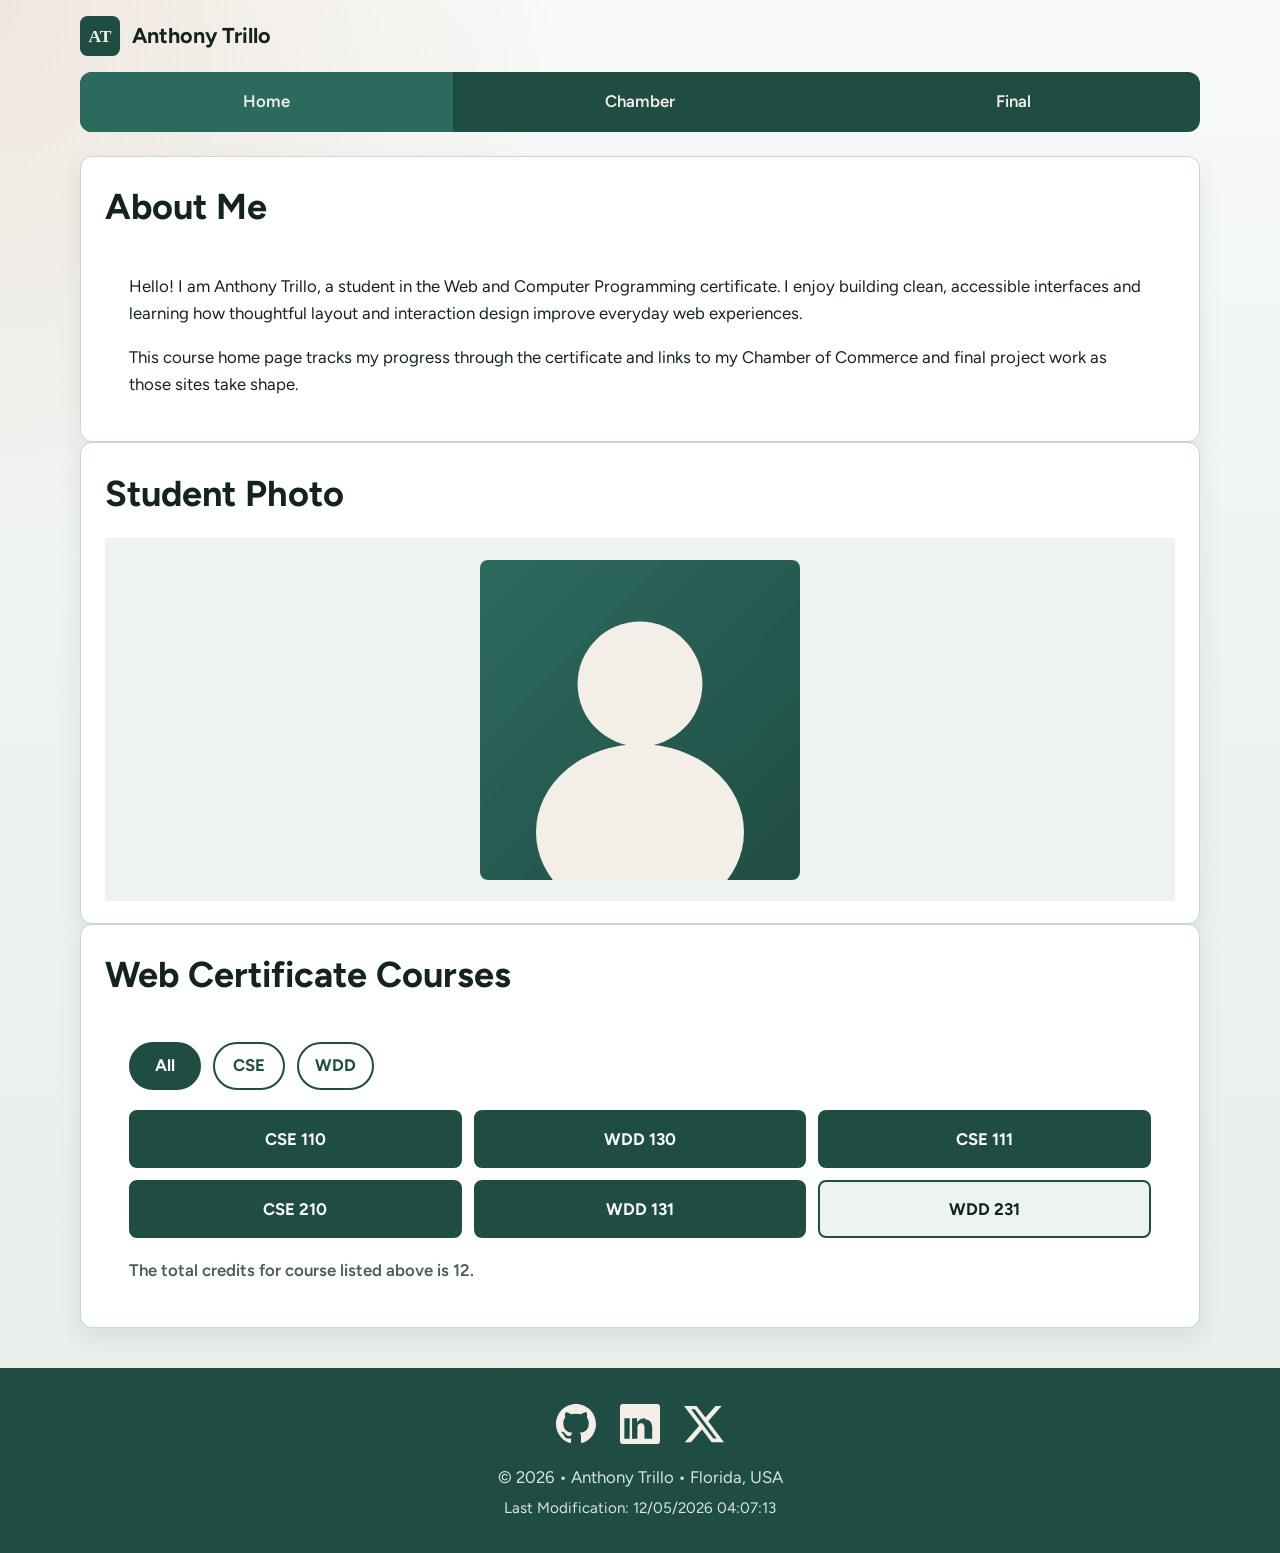
<file: index.html>
<!DOCTYPE html>
<html lang="en">
<head>
  <meta charset="UTF-8">
  <meta name="viewport" content="width=device-width, initial-scale=1.0">
  <meta name="description" content="Anthony Trillo's WDD 231 course home page showcasing web certificate progress, projects, and portfolio links.">
  <meta name="author" content="Anthony Trillo">
  <meta property="og:title" content="Anthony Trillo | WDD 231 Course Home Page">
  <meta property="og:description" content="Anthony Trillo's WDD 231 course home page showcasing web certificate progress, projects, and portfolio links.">
  <meta property="og:image" content="https://anthonytrillo.github.io/wdd231/images/favicon.ico">
  <meta property="og:url" content="https://anthonytrillo.github.io/wdd231/index.html">
  <title>Anthony Trillo | WDD 231 Course Home</title>
  <link rel="preconnect" href="https://fonts.googleapis.com">
  <link rel="preconnect" href="https://fonts.gstatic.com" crossorigin>
  <link href="https://fonts.googleapis.com/css2?family=Figtree:wght@400;600;700&display=swap" rel="stylesheet">
  <link rel="icon" href="images/favicon.ico">
  <link rel="stylesheet" href="styles/small.css">
  <link rel="stylesheet" href="styles/larger.css">
</head>
<body>
  <header>
    <img src="images/logo.svg" alt="Anthony Trillo site logo" width="40" height="40">
    <h1>Anthony Trillo</h1>
    <button id="nav-button" class="hamburger" type="button" aria-label="Toggle navigation" aria-controls="nav-bar" aria-expanded="false"></button>
  </header>

  <nav id="nav-bar" class="navigation" aria-label="Primary">
    <ul>
      <li class="current"><a href="index.html" aria-current="page">Home</a></li>
      <li><a href="chamber/">Chamber</a></li>
      <li><a href="project/">Final</a></li>
    </ul>
  </nav>

  <main>
    <section class="card about" aria-labelledby="about-heading">
      <div class="card-body">
        <h2 id="about-heading">About Me</h2>
        <div class="card-body">
            <p>
            Hello! I am Anthony Trillo, a student in the Web and Computer Programming certificate.
            I enjoy building clean, accessible interfaces and learning how thoughtful layout and
            interaction design improve everyday web experiences.
            </p>
            <p>
            This course home page tracks my progress through the certificate and links to my
            Chamber of Commerce and final project work as those sites take shape.
            </p>
        </div>
      </div>
    </section>

    <section class="card photo" aria-labelledby="photo-heading">
      <div class="card-body">
        <h2 id="photo-heading">Student Photo</h2>
        <div class="card-body photo-frame">
            <img
            src="images/profile.svg"
            alt="Portrait placeholder for Anthony Trillo"
            width="320"
            height="320">
        </div>
      </div>
    </section>

    <section class="card courses" aria-labelledby="courses-heading">
      <div class="card-body">
        <h2 id="courses-heading">Web Certificate Courses</h2>
      <div class="card-body">
        <div class="filters" role="group" aria-label="Filter courses by subject">
          <button type="button" class="filter-btn active" data-filter="all">All</button>
          <button type="button" class="filter-btn" data-filter="CSE">CSE</button>
          <button type="button" class="filter-btn" data-filter="WDD">WDD</button>
        </div>
        <div id="course-list" class="course-list"></div>
          <p id="credit-total" class="credit-total"></p>
        </div>
      </div>
    </section>
    <dialog id="course-details">
      <button id="closeModal" aria-label="Close">❌</button>
    </dialog>
  </main>

  <footer>
    <div class="social">
      <a href="https://github.com/anthonytrillo" target="_blank" rel="noopener noreferrer">
        <img src="images/github.svg" alt="GitHub profile" width="48" height="48">
      </a>
      <a href="https://www.linkedin.com/in/anthonytrillo" target="_blank" rel="noopener noreferrer">
        <img src="images/linkedin.svg" alt="LinkedIn profile" width="48" height="48">
      </a>
      <a href="https://x.com/" target="_blank" rel="noopener noreferrer">
        <img src="images/twitter.svg" alt="Twitter profile" width="48" height="48">
      </a>
    </div>
    <p>&copy; <span id="currentyear"></span> &bull; Anthony Trillo &bull; Florida, USA</p>
    <p id="lastModified"></p>
  </footer>

  <script src="scripts/navigation.js" defer></script>
  <script src="scripts/date.js" defer></script>
  <script src="scripts/course.js" defer></script>
</body>
</html>
</file>
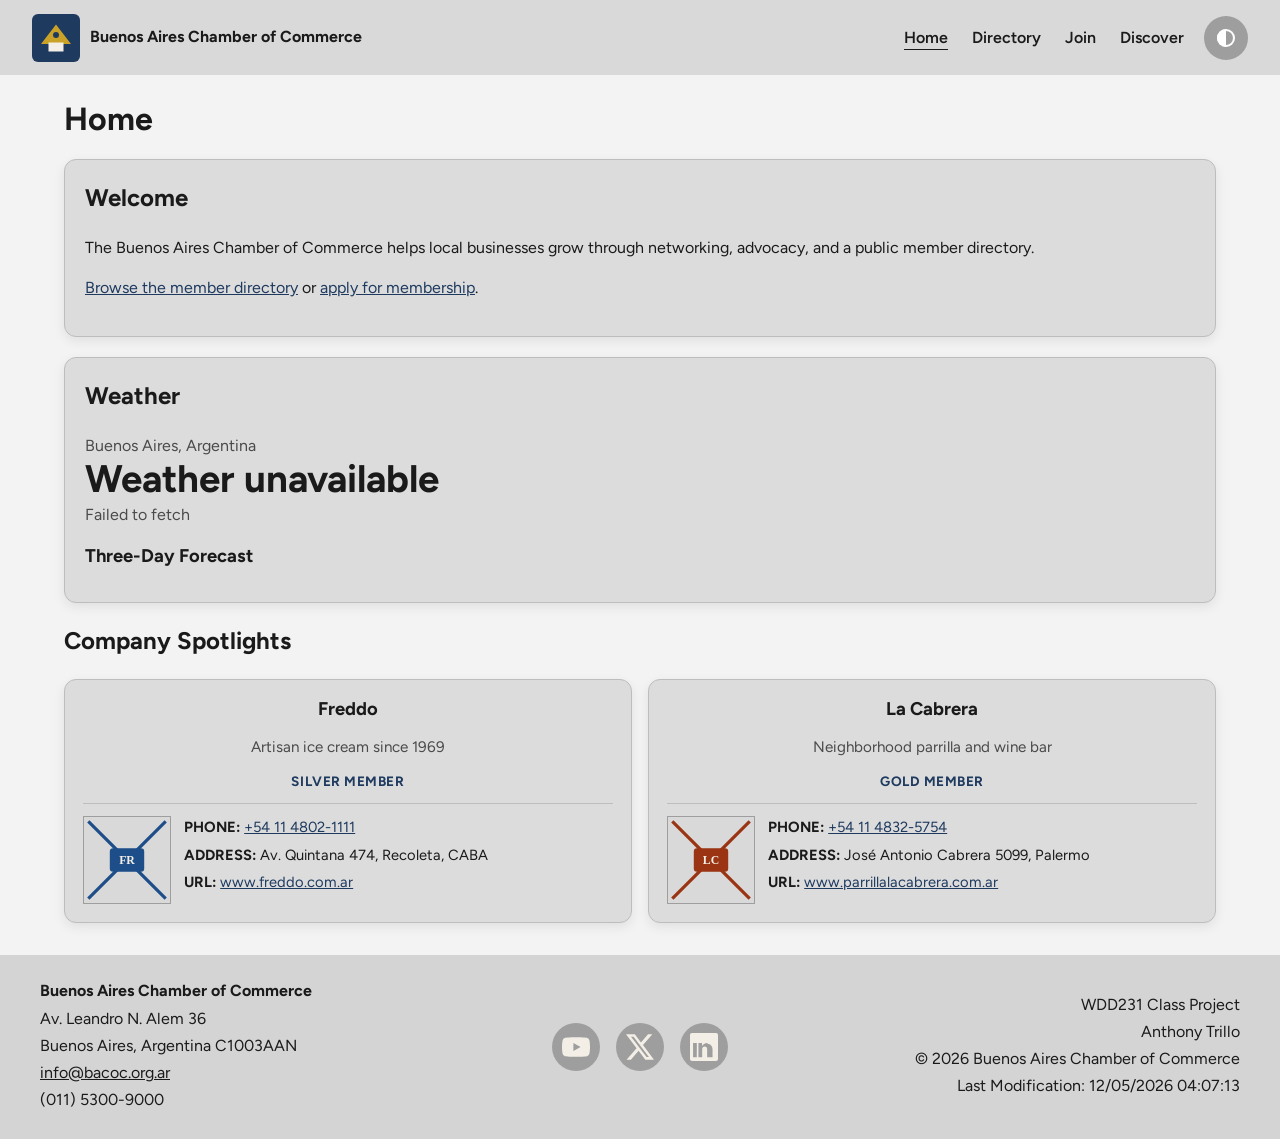
<file: chamber/index.html>
<!DOCTYPE html>
<html lang="en">
<head>
  <meta charset="UTF-8">
  <meta name="viewport" content="width=device-width, initial-scale=1.0">
  <meta name="description" content="Buenos Aires Chamber of Commerce home page for local business resources, events, and member spotlights.">
  <meta name="author" content="Anthony Trillo">
  <meta property="og:title" content="Buenos Aires Chamber of Commerce Home Page">
  <meta property="og:description" content="Grow your Buenos Aires business with chamber networking, advocacy, events, and a public member directory.">
  <meta property="og:image" content="https://anthonytrillo.github.io/wdd231/chamber/images/logo.svg">
  <meta property="og:url" content="https://anthonytrillo.github.io/wdd231/chamber/index.html">
  <title>Home | Buenos Aires Chamber of Commerce</title>
  <link rel="icon" href="images/logo.svg" type="image/svg+xml">
  <link rel="preconnect" href="https://fonts.googleapis.com">
  <link rel="preconnect" href="https://fonts.gstatic.com" crossorigin>
  <link href="https://fonts.googleapis.com/css2?family=Figtree:wght@400;600;700&display=swap" rel="stylesheet">
  <link rel="stylesheet" href="styles/small.css">
  <link rel="stylesheet" href="styles/medium.css">
  <link rel="stylesheet" href="styles/larger.css">
  <script src="scripts/navigation.js" defer></script>
  <script src="scripts/theme.js" defer></script>
  <script src="scripts/date.js" defer></script>
  <script src="scripts/home.js" type="module"></script>
</head>
<body>
  <header>
    <a class="brand" href="index.html">
      <img src="images/logo.svg" alt="Buenos Aires Chamber of Commerce logo" width="48" height="48">
      <span>Buenos Aires Chamber of Commerce</span>
    </a>
    <nav id="nav-bar" class="navigation" aria-label="Primary">
      <ul>
        <li class="current"><a href="index.html" aria-current="page">Home</a></li>
        <li><a href="directory.html">Directory</a></li>
        <li><a href="join.html">Join</a></li>
        <li><a href="discover.html">Discover</a></li>
      </ul>
    </nav>
    <button id="theme-button" type="button" aria-label="Toggle dark mode"></button>
    <button id="nav-button" class="hamburger" type="button" aria-label="Toggle navigation" aria-controls="nav-bar" aria-expanded="false"></button>
  </header>

  <main>
    <h1>Home</h1>
    <section class="welcome">
      <h2>Welcome</h2>
      <p>The Buenos Aires Chamber of Commerce helps local businesses grow through networking, advocacy, and a public member directory.</p>
      <p><a href="directory.html">Browse the member directory</a> or <a href="join.html">apply for membership</a>.</p>
    </section>

    <section id="weather" class="weather" aria-live="polite">
      <h2>Weather</h2>
      <p class="weather-place">Buenos Aires, Argentina</p>
      <p id="current-temp" class="current-temp">Loading current temperature…</p>
      <p id="weather-desc" class="weather-desc"></p>
      <h3>Three-Day Forecast</h3>
      <div id="forecast" class="forecast"></div>
    </section>

    <section aria-labelledby="spotlight-heading">
      <h2 id="spotlight-heading">Company Spotlights</h2>
      <div id="spotlight-list" class="spotlights" aria-live="polite">
        <p>Loading member spotlights…</p>
      </div>
    </section>
  </main>

  <footer>
    <div class="footer-contact">
      <p><strong>Buenos Aires Chamber of Commerce</strong></p>
      <p>Av. Leandro N. Alem 36</p>
      <p>Buenos Aires, Argentina C1003AAN</p>
      <p><a href="mailto:info@bacoc.org.ar">info@bacoc.org.ar</a></p>
      <p>(011) 5300-9000</p>
    </div>
    <div class="social">
      <a href="https://www.youtube.com" target="_blank" rel="noopener noreferrer">
        <img src="images/youtube.svg" alt="YouTube" width="48" height="48">
      </a>
      <a href="https://x.com" target="_blank" rel="noopener noreferrer">
        <img src="images/twitter.svg" alt="Twitter" width="48" height="48">
      </a>
      <a href="https://www.linkedin.com" target="_blank" rel="noopener noreferrer">
        <img src="images/linkedin.svg" alt="LinkedIn" width="48" height="48">
      </a>
    </div>
    <div class="footer-legal">
      <p>WDD231 Class Project</p>
      <p>Anthony Trillo</p>
      <p>&copy; <span id="currentyear"></span> Buenos Aires Chamber of Commerce</p>
      <p id="lastModified"></p>
    </div>
  </footer>
</body>
</html>
</file>
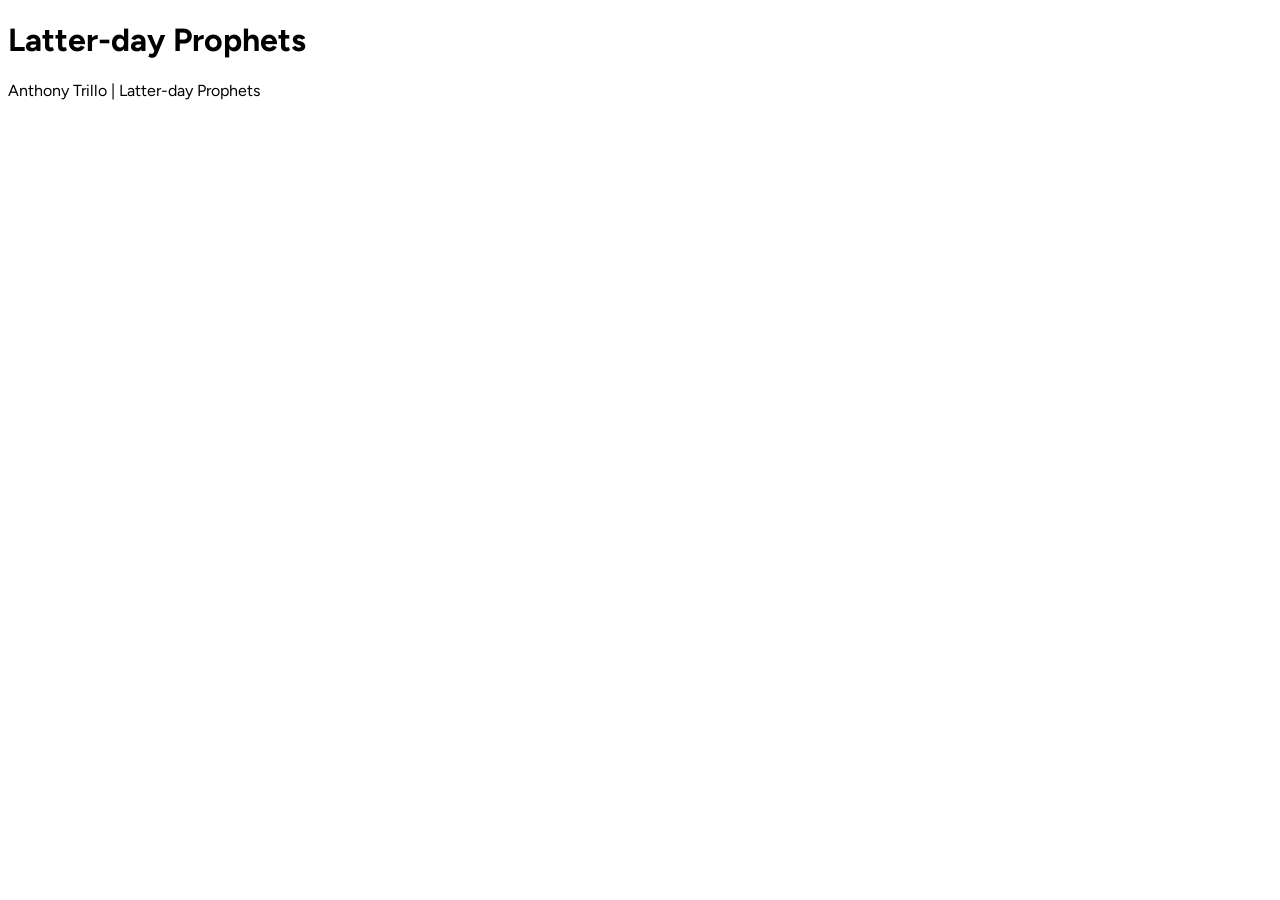
<file: prophets.html>
<!DOCTYPE html>
<html lang="en">
<head>
  <meta charset="UTF-8">
  <meta name="viewport" content="width=device-width, initial-scale=1.0">
  <meta name="description" content="Anthony Trillo's WDD 231 course home page showcasing web certificate progress, projects, and portfolio links.">
  <meta name="author" content="Anthony Trillo">
  <meta property="og:title" content="Latter-day Prophets | Anthony Trillo WDD 231">
  <meta property="og:description" content="Explore cards for each latter-day prophet, including birthplace, birth date, and years of service.">
  <meta property="og:image" content="https://anthonytrillo.github.io/wdd231/images/favicon.ico">
  <meta property="og:url" content="https://anthonytrillo.github.io/wdd231/prophets.html">
  <title>Anthony Trillo | WDD 231 Course Home</title>
  <link rel="preconnect" href="https://fonts.googleapis.com">
  <link rel="preconnect" href="https://fonts.gstatic.com" crossorigin>
  <link href="https://fonts.googleapis.com/css2?family=Figtree:wght@400;600;700&display=swap" rel="stylesheet">
  <link rel="icon" href="images/favicon.ico">
  <link rel="stylesheet" href="styles/prophets.css">
  <script src="scripts/prophets.js" defer></script>
</head>
<body>
  <header>
    <h1>Latter-day Prophets</h1>
  </header>
  <main>
    <div id="cards"></div>
  </main>
  <footer>
    Anthony Trillo | Latter-day Prophets
  </footer>
</body>
</html>
</file>
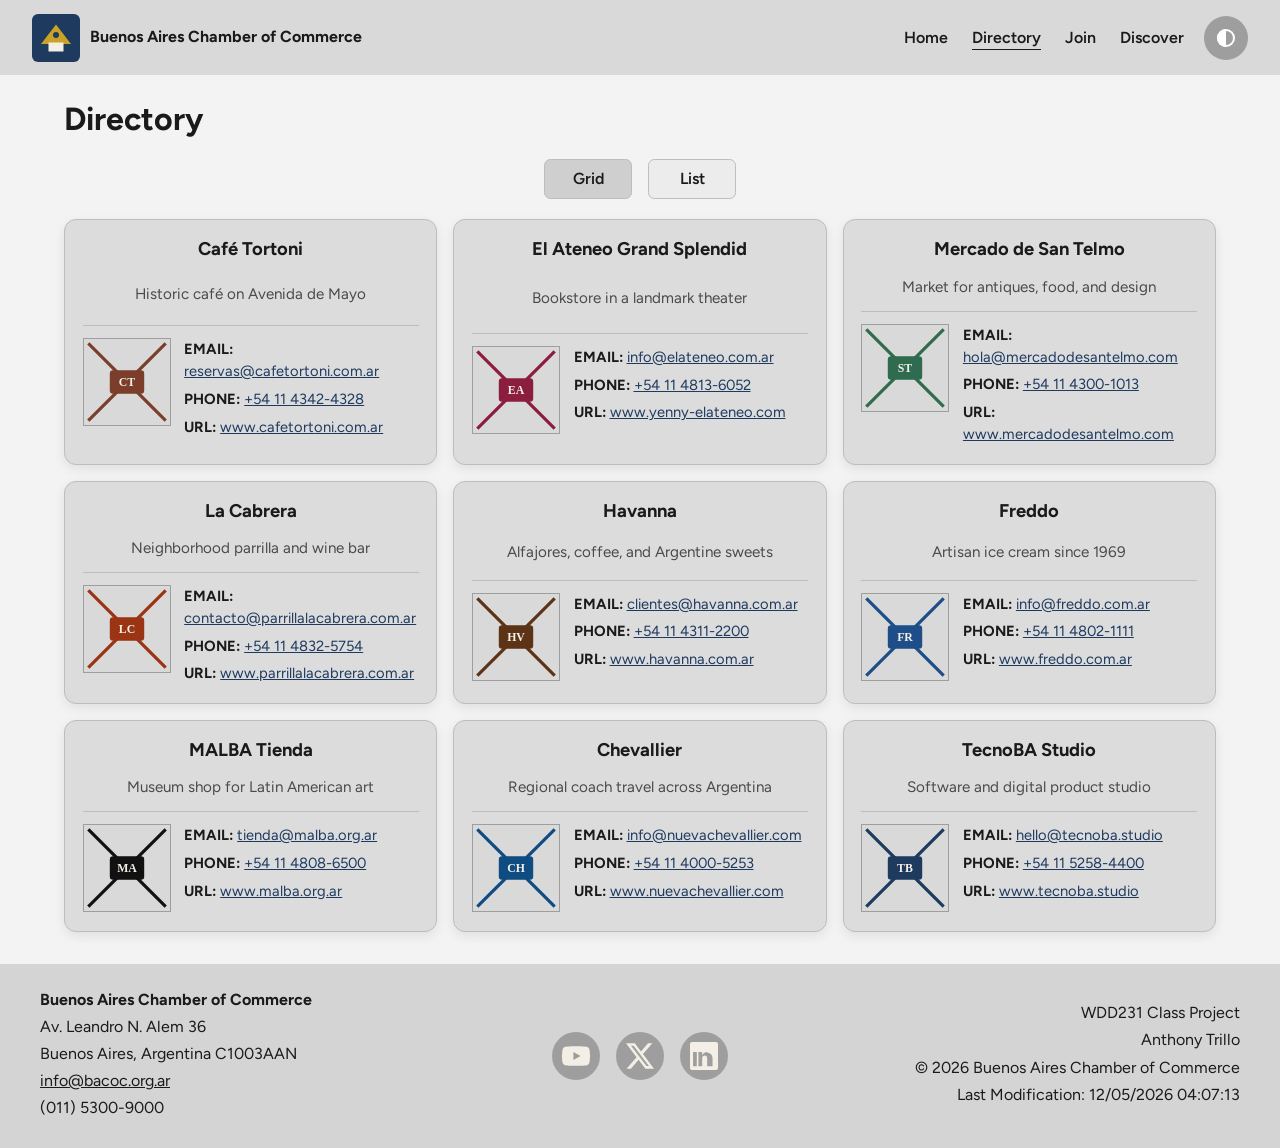
<file: chamber/directory.html>
<!DOCTYPE html>
<html lang="en">
<head>
  <meta charset="UTF-8">
  <meta name="viewport" content="width=device-width, initial-scale=1.0">
  <meta name="description" content="Business directory of the Buenos Aires Chamber of Commerce member companies.">
  <meta name="author" content="Anthony Trillo">
  <meta property="og:title" content="Directory | Buenos Aires Chamber of Commerce">
  <meta property="og:description" content="Find local member businesses in the Buenos Aires Chamber directory, including contact details and websites.">
  <meta property="og:image" content="https://anthonytrillo.github.io/wdd231/chamber/images/logo.svg">
  <meta property="og:url" content="https://anthonytrillo.github.io/wdd231/chamber/directory.html">
  <title>Directory | Buenos Aires Chamber of Commerce</title>
  <link rel="icon" href="images/logo.svg" type="image/svg+xml">
  <link rel="preconnect" href="https://fonts.googleapis.com">
  <link rel="preconnect" href="https://fonts.gstatic.com" crossorigin>
  <link href="https://fonts.googleapis.com/css2?family=Figtree:wght@400;600;700&display=swap" rel="stylesheet">
  <link rel="stylesheet" href="styles/small.css">
  <link rel="stylesheet" href="styles/medium.css">
  <link rel="stylesheet" href="styles/larger.css">
  <script src="scripts/navigation.js" defer></script>
  <script src="scripts/theme.js" defer></script>
  <script src="scripts/date.js" defer></script>
  <script src="scripts/directory.js" type="module"></script>
</head>
<body>
  <header>
    <a class="brand" href="index.html">
      <img src="images/logo.svg" alt="Buenos Aires Chamber of Commerce logo" width="48" height="48">
      <span>Buenos Aires Chamber of Commerce</span>
    </a>
    <nav id="nav-bar" class="navigation" aria-label="Primary">
      <ul>
        <li><a href="index.html">Home</a></li>
        <li class="current"><a href="directory.html" aria-current="page">Directory</a></li>
        <li><a href="join.html">Join</a></li>
        <li><a href="discover.html">Discover</a></li>
      </ul>
    </nav>
    <button id="theme-button" type="button" aria-label="Toggle dark mode"></button>
    <button id="nav-button" class="hamburger" type="button" aria-label="Toggle navigation" aria-controls="nav-bar" aria-expanded="false"></button>
  </header>

  <main>
    <h1>Directory</h1>
    <div class="view-toggles" role="group" aria-label="Directory layout">
      <button id="grid-btn" type="button" class="view-btn active" aria-pressed="true">Grid</button>
      <button id="list-btn" type="button" class="view-btn" aria-pressed="false">List</button>
    </div>
    <section id="members" class="members grid" aria-live="polite"></section>
  </main>

  <footer>
    <div class="footer-contact">
      <p><strong>Buenos Aires Chamber of Commerce</strong></p>
      <p>Av. Leandro N. Alem 36</p>
      <p>Buenos Aires, Argentina C1003AAN</p>
      <p><a href="mailto:info@bacoc.org.ar">info@bacoc.org.ar</a></p>
      <p>(011) 5300-9000</p>
    </div>
    <div class="social">
      <a href="https://www.youtube.com" target="_blank" rel="noopener noreferrer">
        <img src="images/youtube.svg" alt="YouTube" width="48" height="48">
      </a>
      <a href="https://x.com" target="_blank" rel="noopener noreferrer">
        <img src="images/twitter.svg" alt="Twitter" width="48" height="48">
      </a>
      <a href="https://www.linkedin.com" target="_blank" rel="noopener noreferrer">
        <img src="images/linkedin.svg" alt="LinkedIn" width="48" height="48">
      </a>
    </div>
    <div class="footer-legal">
      <p>WDD231 Class Project</p>
      <p>Anthony Trillo</p>
      <p>&copy; <span id="currentyear"></span> Buenos Aires Chamber of Commerce</p>
      <p id="lastModified"></p>
    </div>
  </footer>
</body>
</html>
</file>
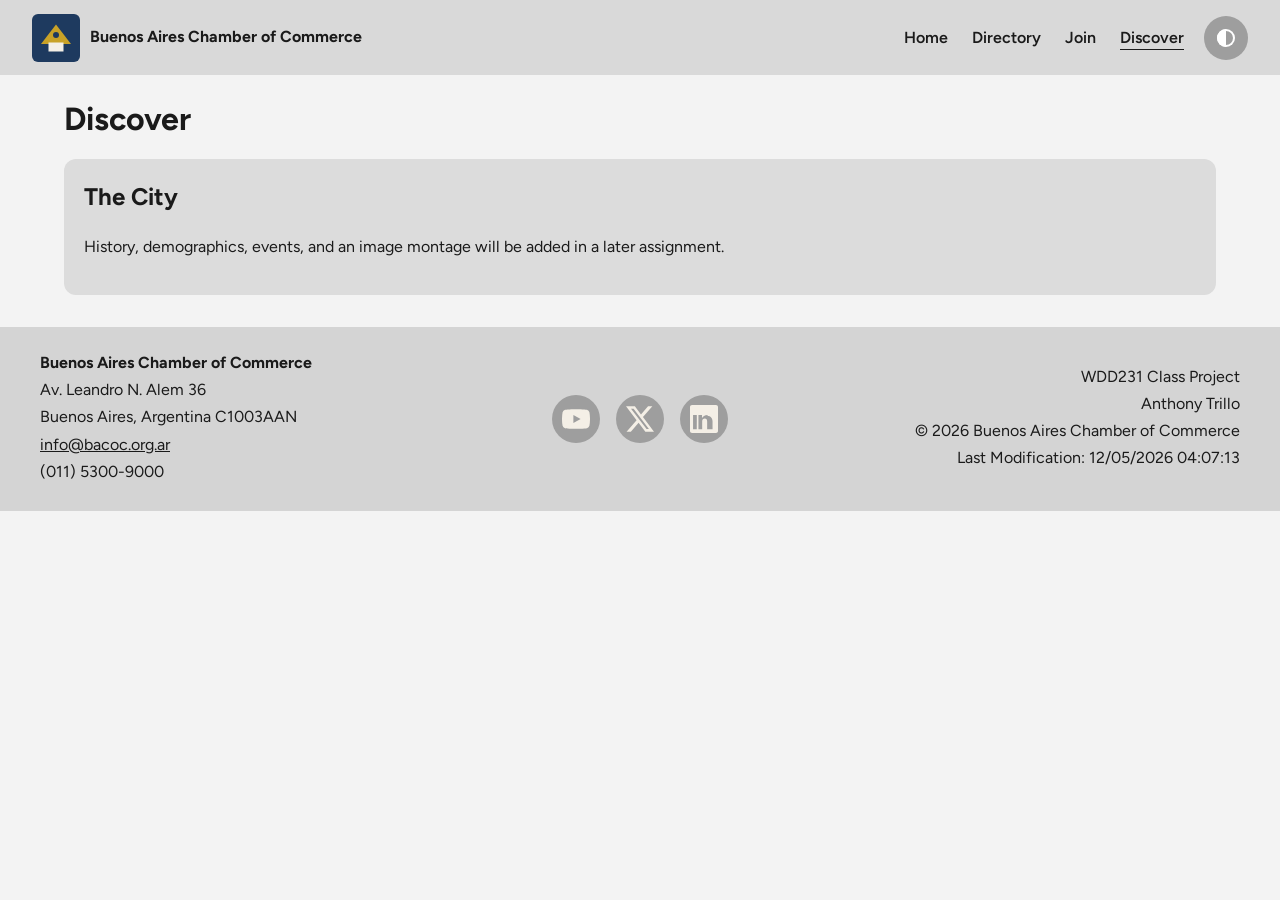
<file: chamber/discover.html>
<!DOCTYPE html>
<html lang="en">
<head>
  <meta charset="UTF-8">
  <meta name="viewport" content="width=device-width, initial-scale=1.0">
  <meta name="description" content="Discover Buenos Aires history, demographics, and events with the Chamber of Commerce.">
  <meta name="author" content="Anthony Trillo">
  <title>Discover | Buenos Aires Chamber of Commerce</title>
  <link rel="icon" href="images/logo.svg" type="image/svg+xml">
  <link rel="preconnect" href="https://fonts.googleapis.com">
  <link rel="preconnect" href="https://fonts.gstatic.com" crossorigin>
  <link href="https://fonts.googleapis.com/css2?family=Figtree:wght@400;600;700&display=swap" rel="stylesheet">
  <link rel="stylesheet" href="styles/small.css">
  <link rel="stylesheet" href="styles/medium.css">
  <link rel="stylesheet" href="styles/larger.css">
  <script src="scripts/navigation.js" defer></script>
  <script src="scripts/theme.js" defer></script>
  <script src="scripts/date.js" defer></script>
</head>
<body>
  <header>
    <a class="brand" href="index.html">
      <img src="images/logo.svg" alt="Buenos Aires Chamber of Commerce logo" width="48" height="48">
      <span>Buenos Aires Chamber of Commerce</span>
    </a>
    <nav id="nav-bar" class="navigation" aria-label="Primary">
      <ul>
        <li><a href="index.html">Home</a></li>
        <li><a href="directory.html">Directory</a></li>
        <li><a href="join.html">Join</a></li>
        <li class="current"><a href="discover.html" aria-current="page">Discover</a></li>
      </ul>
    </nav>
    <button id="theme-button" type="button" aria-label="Toggle dark mode"></button>
    <button id="nav-button" class="hamburger" type="button" aria-label="Toggle navigation" aria-controls="nav-bar" aria-expanded="false"></button>
  </header>

  <main>
    <h1>Discover</h1>
    <section class="card coming-soon">
      <h2>The City</h2>
      <p>History, demographics, events, and an image montage will be added in a later assignment.</p>
    </section>
  </main>

  <footer>
    <div class="footer-contact">
      <p><strong>Buenos Aires Chamber of Commerce</strong></p>
      <p>Av. Leandro N. Alem 36</p>
      <p>Buenos Aires, Argentina C1003AAN</p>
      <p><a href="mailto:info@bacoc.org.ar">info@bacoc.org.ar</a></p>
      <p>(011) 5300-9000</p>
    </div>
    <div class="social">
      <a href="https://www.youtube.com" target="_blank" rel="noopener noreferrer">
        <img src="images/youtube.svg" alt="YouTube" width="48" height="48">
      </a>
      <a href="https://x.com" target="_blank" rel="noopener noreferrer">
        <img src="images/twitter.svg" alt="Twitter" width="48" height="48">
      </a>
      <a href="https://www.linkedin.com" target="_blank" rel="noopener noreferrer">
        <img src="images/linkedin.svg" alt="LinkedIn" width="48" height="48">
      </a>
    </div>
    <div class="footer-legal">
      <p>WDD231 Class Project</p>
      <p>Anthony Trillo</p>
      <p>&copy; <span id="currentyear"></span> Buenos Aires Chamber of Commerce</p>
      <p id="lastModified"></p>
    </div>
  </footer>
</body>
</html>
</file>
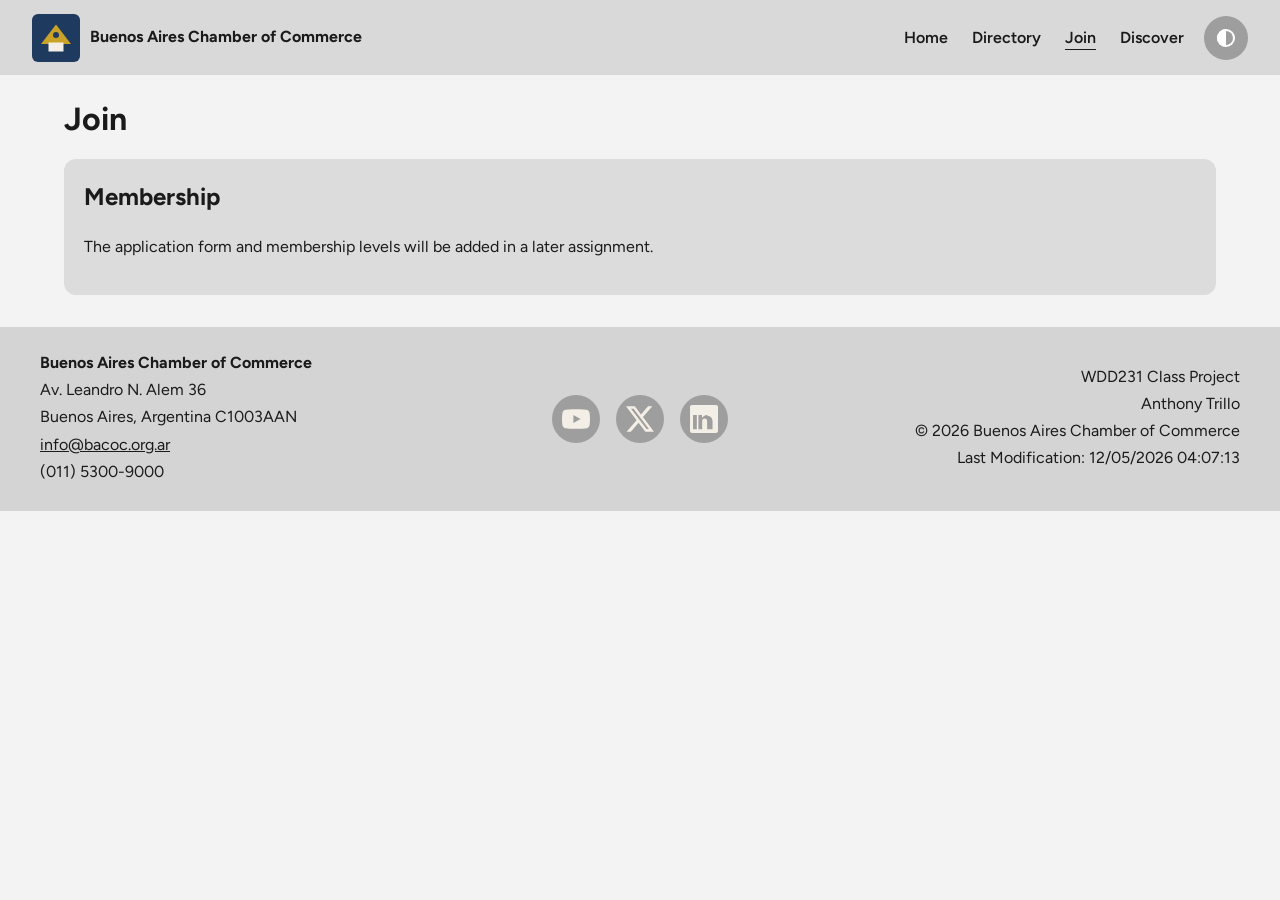
<file: chamber/join.html>
<!DOCTYPE html>
<html lang="en">
<head>
  <meta charset="UTF-8">
  <meta name="viewport" content="width=device-width, initial-scale=1.0">
  <meta name="description" content="Join the Buenos Aires Chamber of Commerce and review membership benefits.">
  <meta name="author" content="Anthony Trillo">
  <title>Join | Buenos Aires Chamber of Commerce</title>
  <link rel="icon" href="images/logo.svg" type="image/svg+xml">
  <link rel="preconnect" href="https://fonts.googleapis.com">
  <link rel="preconnect" href="https://fonts.gstatic.com" crossorigin>
  <link href="https://fonts.googleapis.com/css2?family=Figtree:wght@400;600;700&display=swap" rel="stylesheet">
  <link rel="stylesheet" href="styles/small.css">
  <link rel="stylesheet" href="styles/medium.css">
  <link rel="stylesheet" href="styles/larger.css">
  <script src="scripts/navigation.js" defer></script>
  <script src="scripts/theme.js" defer></script>
  <script src="scripts/date.js" defer></script>
</head>
<body>
  <header>
    <a class="brand" href="index.html">
      <img src="images/logo.svg" alt="Buenos Aires Chamber of Commerce logo" width="48" height="48">
      <span>Buenos Aires Chamber of Commerce</span>
    </a>
    <nav id="nav-bar" class="navigation" aria-label="Primary">
      <ul>
        <li><a href="index.html">Home</a></li>
        <li><a href="directory.html">Directory</a></li>
        <li class="current"><a href="join.html" aria-current="page">Join</a></li>
        <li><a href="discover.html">Discover</a></li>
      </ul>
    </nav>
    <button id="theme-button" type="button" aria-label="Toggle dark mode"></button>
    <button id="nav-button" class="hamburger" type="button" aria-label="Toggle navigation" aria-controls="nav-bar" aria-expanded="false"></button>
  </header>

  <main>
    <h1>Join</h1>
    <section class="card coming-soon">
      <h2>Membership</h2>
      <p>The application form and membership levels will be added in a later assignment.</p>
    </section>
  </main>

  <footer>
    <div class="footer-contact">
      <p><strong>Buenos Aires Chamber of Commerce</strong></p>
      <p>Av. Leandro N. Alem 36</p>
      <p>Buenos Aires, Argentina C1003AAN</p>
      <p><a href="mailto:info@bacoc.org.ar">info@bacoc.org.ar</a></p>
      <p>(011) 5300-9000</p>
    </div>
    <div class="social">
      <a href="https://www.youtube.com" target="_blank" rel="noopener noreferrer">
        <img src="images/youtube.svg" alt="YouTube" width="48" height="48">
      </a>
      <a href="https://x.com" target="_blank" rel="noopener noreferrer">
        <img src="images/twitter.svg" alt="Twitter" width="48" height="48">
      </a>
      <a href="https://www.linkedin.com" target="_blank" rel="noopener noreferrer">
        <img src="images/linkedin.svg" alt="LinkedIn" width="48" height="48">
      </a>
    </div>
    <div class="footer-legal">
      <p>WDD231 Class Project</p>
      <p>Anthony Trillo</p>
      <p>&copy; <span id="currentyear"></span> Buenos Aires Chamber of Commerce</p>
      <p id="lastModified"></p>
    </div>
  </footer>
</body>
</html>
</file>
<file: styles/small.css>
/* Mobile-first baseline styles for the course home page */

:root {
  --ink: #14231f;
  --muted: #4a5c56;
  --bg: #eef3f1;
  --surface: #ffffff;
  --primary: #1f4d44;
  --primary-hover: #163830;
  --accent: #c45c26;
  --accent-soft: #f3e2d6;
  --border: #c9d6d1;
  --completed: #1f4d44;
  --incomplete: #edf3f0;
  --shadow: 0 10px 24px rgba(20, 35, 31, 0.08);
  --radius: 0.75rem;
  --space: 1rem;
  --max-width: 70rem;
  --font: "Figtree", system-ui, sans-serif;
}

*,
*::before,
*::after {
  box-sizing: border-box;
}

html {
  scroll-behavior: smooth;
}

body {
  margin: 0;
  min-width: 320px;
  font-family: var(--font);
  font-size: 1.05rem;
  line-height: 1.6;
  color: var(--ink);
  background:
    radial-gradient(circle at top left, rgba(196, 92, 38, 0.12), transparent 28%),
    linear-gradient(180deg, #f7faf8 0%, var(--bg) 40%, #e6eeea 100%);
}

img {
  max-width: 100%;
  height: auto;
  display: block;
}

a {
  color: var(--primary);
}

h1,
h2,
h3,
p {
  margin-top: 0;
}

h1 {
  margin: 0;
  font-size: 1.35rem;
  line-height: 1.2;
}

h2 {
  margin-bottom: 1rem;
  font-size: clamp(1.75rem, 4vw, 2.25rem);
}

h3 {
  margin: 0;
  padding: 0.85rem 1rem;
  font-size: 1.15rem;
  color: #f8faf9;
  background: var(--primary);
}

/* Header: logo | name | hamburger */
header {
  display: grid;
  grid-template-columns: 40px 1fr 44px;
  align-items: center;
  gap: 0.75rem;
  width: min(100% - 2rem, var(--max-width));
  margin: 0 auto;
  padding: 1rem 0;
}

header img {
  width: 40px;
  height: 40px;
  object-fit: contain;
}

.hamburger {
  width: 44px;
  height: 44px;
  margin: 0;
  padding: 0;
  border: 2px solid transparent;
  border-radius: 0.5rem;
  background: var(--primary);
  color: #fff;
  font-size: 1.5rem;
  line-height: 1;
  cursor: pointer;
}

.hamburger::before {
  content: "\2630";
}

.hamburger.show::before {
  content: "\00D7";
}

.hamburger:hover,
.hamburger:focus-visible {
  background: var(--primary-hover);
  outline: none;
}

.hamburger:focus-visible {
  border-color: var(--accent);
}

/* Small-screen navigation: hidden until toggled */
.navigation {
  display: none;
  width: min(100% - 2rem, var(--max-width));
  margin: 0 auto 1rem;
  background: var(--primary);
  border-radius: var(--radius);
  overflow: hidden;
}

.navigation.show {
  display: block;
}

.navigation ul {
  list-style: none;
  margin: 0;
  padding: 0;
}

.navigation a {
  display: block;
  min-height: 44px;
  padding: 0.9rem 1.15rem;
  border: 2px solid transparent;
  color: #f4efe6;
  text-decoration: none;
  font-weight: 600;
}

/* Wayfinding + hover without layout twitch */
.navigation a:hover,
.navigation a:focus-visible {
  background: var(--primary-hover);
  outline: none;
}

.navigation .current a,
.navigation a[aria-current="page"] {
  background: #2d6a5e;
  border-color: transparent;
}

main {
  width: min(100% - 2rem, var(--max-width));
  margin: 0 auto 2.5rem;
}

.intro-grid {
  display: grid;
  gap: 1.25rem;
  margin-bottom: 1.25rem;
}

.card {
  overflow: hidden;
  background: var(--surface);
  border: 1px solid var(--border);
  border-radius: var(--radius);
  box-shadow: var(--shadow);
}

.card-body {
  padding: 1.15rem;
}

.card-body p:last-child {
  margin-bottom: 0;
}

.photo-frame {
  display: grid;
  place-items: center;
  background: var(--incomplete);
}

.photo-frame img {
  width: min(100%, 20rem);
  aspect-ratio: 1 / 1;
  object-fit: cover;
  border-radius: 0.5rem;
}

.filters {
  display: flex;
  flex-wrap: wrap;
  gap: 0.75rem;
  margin-bottom: 1.25rem;
}

.filter-btn {
  min-height: 44px;
  min-width: 4.5rem;
  padding: 0.55rem 1rem;
  border: 2px solid var(--primary);
  border-radius: 999px;
  background: transparent;
  color: var(--primary);
  font: inherit;
  font-weight: 700;
  cursor: pointer;
}

.filter-btn:hover,
.filter-btn:focus-visible {
  background: var(--accent-soft);
  outline: none;
}

.filter-btn.active {
  background: var(--primary);
  color: #fff;
}

.course-list {
  display: grid;
  grid-template-columns: 1fr;
  gap: 0.75rem;
}

.course-card {
  display: grid;
  place-items: center;
  min-height: 3.5rem;
  padding: 0.85rem 1rem;
  border: 2px solid var(--primary);
  border-radius: 0.5rem;
  background: var(--incomplete);
  color: var(--ink);
  font-weight: 700;
  text-align: center;
}

.course-card.completed {
  background: var(--completed);
  border-color: var(--completed);
  color: #f8faf9;
}

.credit-total {
  margin: 1.15rem 0 0;
  color: var(--muted);
  font-weight: 600;
}

dialog {
  position: absolute;
  top: 50%;
  left: 50%;
  transform: translate(-50%, -50%);
  padding: 0;
  border: none;
  background: var(--surface);
  border-radius: var(--radius);
  box-shadow: var(--shadow);
  width: 90%;
  max-width: 40rem;
  max-height: 90vh;
}

dialog h2 {
  margin-bottom: 1rem;
  font-size: 1.5rem;
  font-weight: 700;
}

dialog p {
  margin-bottom: 0.5rem;
  font-size: 1rem;
  line-height: 1.5;
}

dialog p:last-child {
  margin-bottom: 0;
}

dialog::backdrop {
  background: rgba(0, 0, 0, 0.5);
  backdrop-filter: blur(2px);
}

dialog button {
  padding: 0.5rem;
  border: none;
  background: var(--primary);
  color: #f8faf9;
  font-weight: 600;
  cursor: pointer;
  position: absolute;
  top: 0;
  right: 0;
}

footer {
  padding: 2rem 1rem;
  text-align: center;
  color: #e8efec;
  background: var(--primary);
}

.social {
  display: flex;
  justify-content: center;
  align-items: center;
  column-gap: 1rem;
  margin-bottom: 1rem;
}

.social a {
  display: grid;
  place-items: center;
  width: 48px;
  height: 48px;
  color: #f4efe6;
  border: 2px solid transparent;
  border-radius: 0.5rem;
}

.social a:hover,
.social a:focus-visible {
  color: var(--accent-soft);
  border-color: rgba(244, 239, 230, 0.35);
  outline: none;
}

.social img {
  width: 40px;
  height: 40px;
  object-fit: contain;
}

footer p {
  margin: 0.35rem 0;
  color: #d7e4df;
}

footer p:last-child {
  margin-bottom: 0;
  font-size: 0.95rem;
}
</file>
<file: styles/larger.css>
/* Larger viewports: multi-column layout and horizontal navigation */

@media screen and (min-width: 40rem) {
  header {
    grid-template-columns: 40px 1fr;
    width: min(100% - 3rem, var(--max-width));
  }

  .hamburger {
    display: none;
  }

  .navigation {
    display: block;
    width: min(100% - 3rem, var(--max-width));
    margin-bottom: 1.5rem;
  }

  .navigation ul {
    display: flex;
  }

  .navigation li {
    flex: 1 1 0;
  }

  .navigation a {
    text-align: center;
  }

  main {
    width: min(100% - 3rem, var(--max-width));
  }

  .intro-grid {
    grid-template-columns: 2fr 1fr;
    align-items: stretch;
  }

  .photo {
    display: flex;
    flex-direction: column;
  }

  .photo .card-body {
    flex: 1;
  }

  .course-list {
    grid-template-columns: repeat(3, 1fr);
  }
}

@media screen and (min-width: 60rem) {
  .course-list {
    grid-template-columns: repeat(3, minmax(0, 1fr));
  }

  .card-body {
    padding: 1.35rem 1.5rem;
  }
}
</file>
<file: chamber/styles/small.css>
:root {
  --ink: #1a1a1a;
  --muted: #4a4a4a;
  --bg: #f3f3f3;
  --surface: #e6e6e6;
  --header: #d9d9d9;
  --footer: #d4d4d4;
  --card: #dcdcdc;
  --primary: #1e3a5f;
  --accent: #c9a227;
  --border: #bdbdbd;
  --button: #ececec;
  --button-active: #cfcfcf;
  --icon-bg: #9e9e9e;
  --shadow: 0 4px 12px rgba(0, 0, 0, 0.08);
  --radius: 0.75rem;
  --max-width: 72rem;
  --font: "Figtree", system-ui, sans-serif;
}

html[data-theme="dark"] {
  --ink: #f0f0f0;
  --muted: #c4c4c4;
  --bg: #1b1d21;
  --surface: #2a2e35;
  --header: #2f343c;
  --footer: #2f343c;
  --card: #3a4049;
  --primary: #8fb4e0;
  --accent: #e0c36a;
  --border: #555b64;
  --button: #3a4049;
  --button-active: #525965;
  --icon-bg: #6b7280;
  --shadow: 0 4px 12px rgba(0, 0, 0, 0.35);
}

*,
*::before,
*::after {
  box-sizing: border-box;
}

body {
  margin: 0;
  min-width: 320px;
  font-family: var(--font);
  font-size: 1rem;
  line-height: 1.5;
  color: var(--ink);
  background: var(--bg);
}

img {
  max-width: 100%;
  height: auto;
  display: block;
}

a {
  color: var(--primary);
}

h1,
h2,
h3,
p {
  margin-top: 0;
}

header {
  display: grid;
  grid-template-columns: 1fr auto auto;
  align-items: center;
  gap: 0.5rem;
  padding: 0.75rem 1rem;
  background: var(--header);
}

.brand {
  display: flex;
  align-items: center;
  gap: 0.65rem;
  min-width: 0;
  color: inherit;
  text-decoration: none;
  font-weight: 700;
  line-height: 1.15;
}

.brand img {
  width: 48px;
  height: 48px;
  flex-shrink: 0;
}

.brand span {
  display: -webkit-box;
  -webkit-line-clamp: 2;
  -webkit-box-orient: vertical;
  overflow: hidden;
}

#theme-button,
.hamburger {
  width: 44px;
  height: 44px;
  margin: 0;
  padding: 0;
  border: 2px solid transparent;
  border-radius: 50%;
  background: var(--icon-bg);
  color: #fff;
  cursor: pointer;
}

#theme-button::before {
  content: "";
  display: block;
  width: 18px;
  height: 18px;
  margin: 0 auto;
  border-radius: 50%;
  background: linear-gradient(90deg, #fff 50%, transparent 50%);
  box-shadow: inset 0 0 0 2px #fff;
}

html[data-theme="dark"] #theme-button::before {
  background: linear-gradient(90deg, transparent 50%, #fff 50%);
}

.hamburger {
  border-radius: 0.4rem;
  font-size: 1.5rem;
  line-height: 1;
}

.hamburger::before {
  content: "\2630";
}

.hamburger.show::before {
  content: "\00D7";
}

#theme-button:focus-visible,
.hamburger:focus-visible,
.view-btn:focus-visible,
.navigation a:focus-visible {
  outline: 2px solid var(--accent);
  outline-offset: 2px;
}

.navigation {
  display: none;
  grid-column: 1 / -1;
  background: var(--primary);
  border-radius: var(--radius);
}

.navigation.show {
  display: block;
}

.navigation ul {
  list-style: none;
  margin: 0;
  padding: 0;
}

.navigation a {
  display: block;
  min-height: 44px;
  padding: 0.85rem 1rem;
  color: #f4efe6;
  text-decoration: none;
  font-weight: 600;
}

.navigation .current a,
.navigation a[aria-current="page"] {
  text-decoration: underline;
  text-underline-offset: 0.3rem;
  background: rgba(255, 255, 255, 0.12);
}

main {
  width: min(100% - 2rem, var(--max-width));
  margin: 1.25rem auto 2rem;
}

h1 {
  margin-bottom: 1rem;
  font-size: 2rem;
}

.view-toggles {
  display: flex;
  justify-content: center;
  gap: 1rem;
  margin-bottom: 1.25rem;
}

.view-btn {
  min-width: 5.5rem;
  min-height: 40px;
  padding: 0.4rem 1.1rem;
  border: 1px solid var(--border);
  border-radius: 0.4rem;
  background: var(--button);
  color: var(--ink);
  font: inherit;
  font-weight: 600;
  cursor: pointer;
}

.view-btn.active {
  background: var(--button-active);
}

.members {
  display: grid;
  gap: 1rem;
}

.member-card {
  display: grid;
  gap: 0.75rem;
  padding: 1rem 1.1rem 1.15rem;
  background: var(--card);
  border: 1px solid var(--border);
  border-radius: var(--radius);
  box-shadow: var(--shadow);
}

.member-card h2 {
  margin: 0;
  font-size: 1.15rem;
  text-align: center;
}

.tagline {
  margin: 0;
  color: var(--muted);
  font-size: 0.95rem;
  text-align: center;
}

.member-body {
  display: grid;
  grid-template-columns: 5.5rem 1fr;
  gap: 0.85rem;
  padding-top: 0.75rem;
  border-top: 1px solid var(--border);
  align-items: start;
}

.member-card img {
  width: 5.5rem;
  height: 5.5rem;
  object-fit: cover;
  background: #cfcfcf;
  border: 1px solid #9e9e9e;
}

.member-meta {
  margin: 0;
}

.member-meta p {
  margin: 0 0 0.35rem;
  font-size: 0.92rem;
}

.member-meta p:last-child {
  margin-bottom: 0;
}

.member-meta a {
  overflow-wrap: anywhere;
}

.coming-soon,
.welcome,
.weather {
  padding: 1.25rem;
  background: var(--card);
  border-radius: var(--radius);
}

.welcome,
.weather {
  margin-bottom: 1.25rem;
  border: 1px solid var(--border);
  box-shadow: var(--shadow);
}

.weather-place,
.weather-desc,
.forecast-low {
  margin-bottom: 0;
  color: var(--muted);
}

.current-temp {
  margin-bottom: 0.15rem;
  font-size: 2.4rem;
  font-weight: 700;
  line-height: 1.1;
}

.weather h3 {
  margin: 1rem 0 0.75rem;
  font-size: 1.15rem;
}

.forecast {
  display: grid;
  gap: 0.75rem;
}

.forecast-day {
  padding: 0.75rem;
  background: var(--surface);
  border-radius: 0.5rem;
  text-align: center;
}

.forecast-day h3 {
  margin: 0 0 0.25rem;
  font-size: 1rem;
}

.forecast-day p {
  margin: 0;
}

.forecast-temp {
  font-size: 1.25rem;
  font-weight: 700;
}

.spotlights {
  display: grid;
  gap: 1rem;
}

.spotlight h3 {
  margin: 0;
  font-size: 1.15rem;
  text-align: center;
}

.membership {
  margin: 0;
  color: var(--primary);
  font-size: 0.85rem;
  font-weight: 700;
  letter-spacing: 0.04em;
  text-align: center;
  text-transform: uppercase;
}

footer {
  display: grid;
  gap: 1.25rem;
  padding: 1.5rem 1rem 2rem;
  background: var(--footer);
  color: var(--ink);
}

.footer-contact p,
.footer-legal p {
  margin: 0 0 0.2rem;
}

.footer-contact a {
  color: inherit;
}

.social {
  display: flex;
  justify-content: center;
  gap: 1rem;
}

.social a {
  display: grid;
  place-items: center;
  width: 48px;
  height: 48px;
  background: var(--icon-bg);
  border-radius: 50%;
}

.social img {
  width: 28px;
  height: 28px;
}

.footer-legal {
  text-align: left;
}

.members.list .member-card {
  max-width: 36rem;
  margin-inline: auto;
  width: 100%;
}
</file>
<file: chamber/styles/medium.css>
@media screen and (min-width: 40rem) {
  .forecast {
    grid-template-columns: repeat(3, minmax(0, 1fr));
  }

  .spotlights {
    grid-template-columns: repeat(auto-fit, minmax(16rem, 1fr));
  }

  .members.grid {
    grid-template-columns: repeat(2, minmax(0, 1fr));
  }

  .members.list .member-card {
    max-width: none;
  }

  .members.list .member-body {
    grid-template-columns: 6.5rem 1fr;
  }
}
</file>
<file: chamber/styles/larger.css>
@media screen and (min-width: 64rem) {
  header {
    grid-template-columns: auto 1fr auto;
    width: 100%;
    padding: 0.85rem 2rem;
  }

  .hamburger {
    display: none;
  }

  .navigation {
    display: block;
    grid-column: auto;
    justify-self: end;
    margin-right: 0.75rem;
    background: transparent;
    border-radius: 0;
  }

  .navigation ul {
    display: flex;
    gap: 1.5rem;
  }

  .navigation a {
    min-height: auto;
    padding: 0.35rem 0;
    color: var(--ink);
    background: transparent;
  }

  .navigation .current a,
  .navigation a[aria-current="page"] {
    background: transparent;
    text-decoration: underline;
    text-underline-offset: 0.35rem;
  }

  main {
    width: min(100% - 4rem, var(--max-width));
  }

  .members.grid {
    grid-template-columns: repeat(3, minmax(0, 1fr));
  }

  footer {
    grid-template-columns: 1fr auto 1fr;
    align-items: center;
    padding: 1.5rem 2.5rem;
  }

  .social {
    justify-content: center;
  }

  .footer-legal {
    text-align: right;
    justify-self: end;
  }
}
</file>
<file: styles/prophets.css>
body {
    font-family: 'Figtree', sans-serif;
}

#cards {
    display: grid;
    grid-template-columns: repeat(auto-fit, minmax(320px, 1fr));
    gap: 1.5rem;
}

section {
    background-color: #f0f0f0;
    padding: 1rem;
    border: 1px solid #ccc;
    border-radius: 0.5rem;
    box-shadow: 0 0 10px 0 rgba(0, 0, 0, 0.1);
    display: flex;
    flex-direction: column;
    align-items: left;
    justify-content: left;
}

h2 {
    margin: 0 0 0 0;
}

img {
    width: 340px;
    height: 440px;
}
</file>
